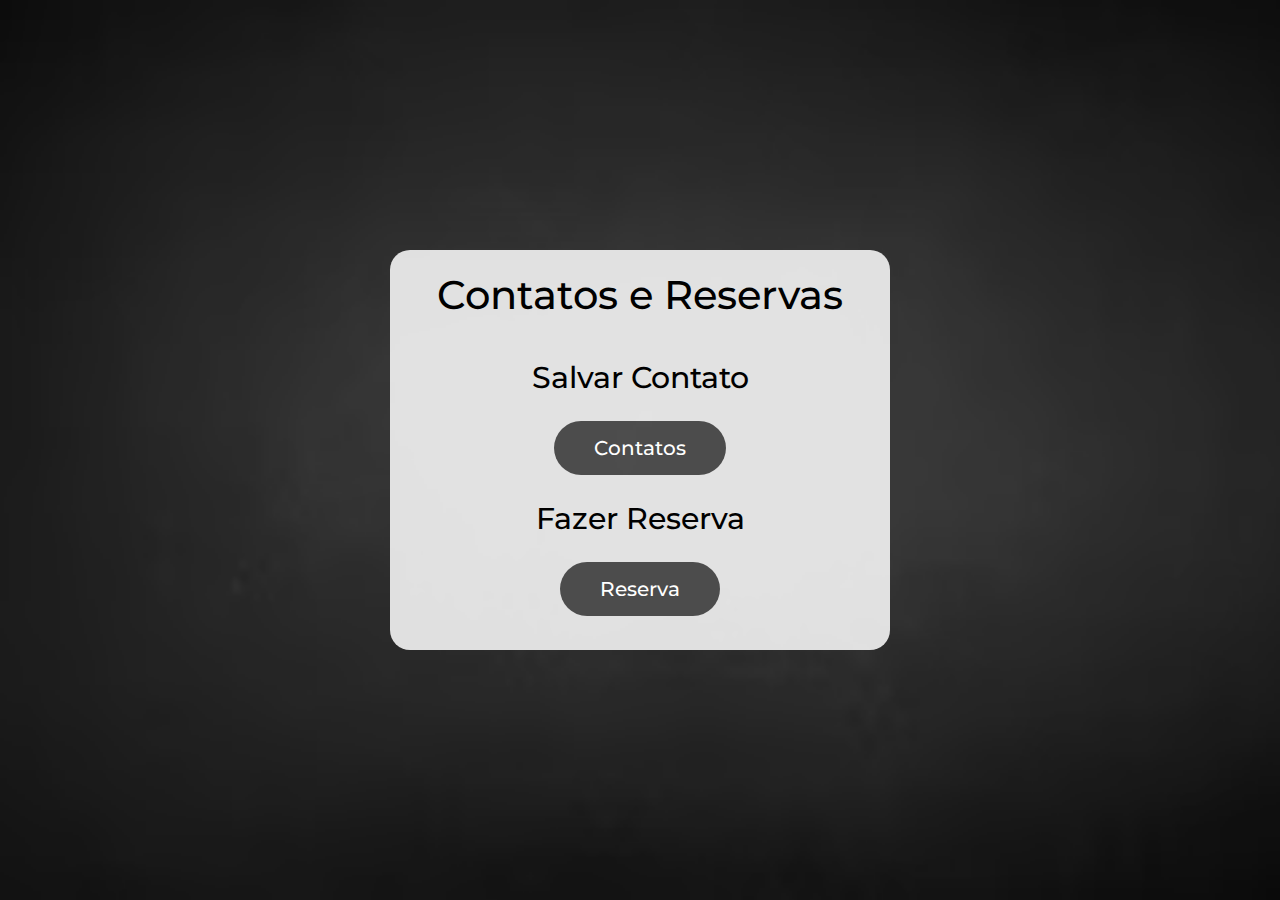
<file: index.html>
<!DOCTYPE html>
<html lang="pt-br">
<head>
    <meta charset="UTF-8">
    <meta name="viewport" content="width=device-width, initial-scale=1.0">
    <title>Mais Gata</title>
    <link rel="stylesheet" href="maisgata.css">
</head>
<body>
    <section class="container">
        <h1>Contatos e Reservas</h1>
        <h2>Salvar Contato</h2>
        <a href="contatos.html">Contatos</a>
        <h2>Fazer Reserva</h2>
        <a href="imagens/reservas.html">Reserva</a>
    </section>
</body>
</html>
</file>
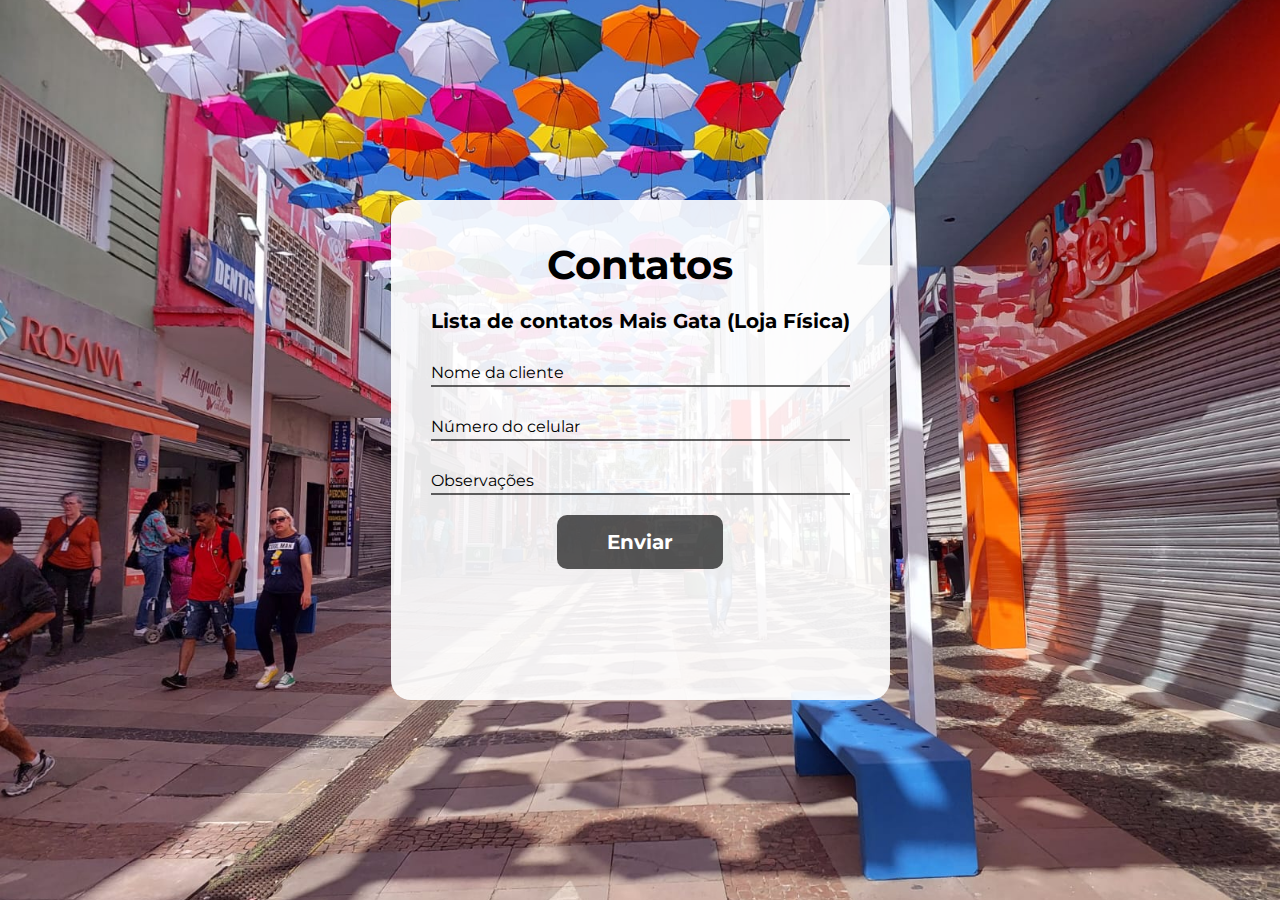
<file: contatos.html>
<!DOCTYPE html>
<html lang="pt-br">
<head>
    <meta charset="UTF-8">
    <meta name="viewport" content="width=device-width, initial-scale=1.0">
    <title>Contatos</title>
    <link rel="stylesheet" href="style.css">
</head>
<body>
    <section class="form-container">
       
        <div class="container">
            <form action="https://api.sheetmonkey.io/form/9RFm7MZVJYMo6JociDEKLz" method="post">
                <h1>Contatos</h1>
                <p>Lista de contatos Mais Gata (Loja Física)</p>
                <div class="input-single">
                    <input type="text" name="nome" id="nome-box" class="input" autocomplete="off" required>
                    <label for="nome-box">Nome da cliente</label>
                </div>

                <div class="input-single">
                    <input type="text" name="celular" id="celular" class="input" autocomplete="off" required>
                    <label for="celular">Número do celular</label>
                </div>

                <div class="input-single">
                    <input type="text" name="obs" id="obs" class="input" autocomplete="off" required >
                    <label for="obs">Observações</label>
                </div>

                <div class="btn">
                    <input type="submit" value="Enviar">
                </div>

            </form>
        </div>
    </section>
    
</body>
</html>
</file>
<file: maisgata.css>
@charset "UTF-8";

@import url('https://fonts.googleapis.com/css2?family=Montserrat:ital,wght@0,100..900;1,100..900&display=swap');

* {
    margin: 0;
    padding: 0;
    box-sizing: border-box;
    font-family: "Montserrat", sans-serif;
    font-weight: 500;
}

body {
    width: 100%;
    height: 100vh;
    display: flex;
    align-items: center;
    justify-content: center;
    background: url(imagens/fundopreto.avif) no-repeat;
    background-position: center;
    background-size: cover;
}

.container {
    width: 500px;
    height: 400px;
    background-color: rgba(255, 255, 255, 0.856);
    display: flex;
    align-items: center;
    flex-direction: column;
    border-radius: 20px;
}

.container h1 {
    margin: 20px 0;
    font-size: 40px;
}

.container h2 {
    margin: 20px 0;
    font-size: 30px;
}

.container a {
    text-decoration: none;
    color: white;
    background-color: rgba(0, 0, 0, 0.664);
    padding: 15px 40px;
    margin: 5px 0;
    font-size: 20px;
    border-radius: 30px;
}
</file>
<file: style.css>
@charset "UTF-8";

@import url('https://fonts.googleapis.com/css2?family=Montserrat:ital,wght@0,100..900;1,100..900&display=swap');

*{
    margin: 0;
    padding: 0;
    box-sizing: border-box;
    font-family: "Montserrat", sans-serif;
}

body{
    width: 100%;
    height: 100vh;
    background: url(imagens/background.jpeg) no-repeat;
    background-position: center;
    background-size: cover;
    display: flex;
    align-items: center;
    justify-content: center;
}

.container {
    max-width: 1280px;
    margin: 0 auto;
}

form {
    background-color: rgba(255, 255, 255, 0.911);
    max-width: 500px;
    height: 500px;
    padding: 40px;
    border-radius: 20px;
}

form h1 {
    text-align: center;
    font-size: 40px;
    color: black;
    font-weight: bold;
}

form p {
    text-align: center;
    font-size: 20px;
    margin:20px 0px;
    font-weight: bold;
}

.input-single {
    position: relative;
    margin: 20px 0;
}

.txtdata {
    margin: 25px 0;
}

.data {
    padding: 10px;
    border-radius: 10px
}

.input-single label {
    position: absolute;
    left: 0;
    bottom: 5px;
    transition: all 0.2s;
    cursor: text;
}

.input {
    width: 100%;
    border: 0;
    background-color:rgba(255, 255, 255, 0) ;
    border-bottom: 2px solid rgba(0, 0, 0, 0.61);
    padding: 5px;
    font-size: 18px;
    outline: 0;
    color: black;
}

form .input-single .input:focus ~ label,
form .input-single .input:valid ~ label{
    transform: translateY(-27px);
    font-size: 12px;
    color: black;
}

.btn {
    width: 100%;
    text-align: center;
}

form input[type=submit] {
    padding: 15px 50px;
    border: 0;
    border-radius: 10px;
    background-color: rgba(0, 0, 0, 0.651);
    color: white;
    font-size: 20px;
    font-weight: bold;
}
</file>
